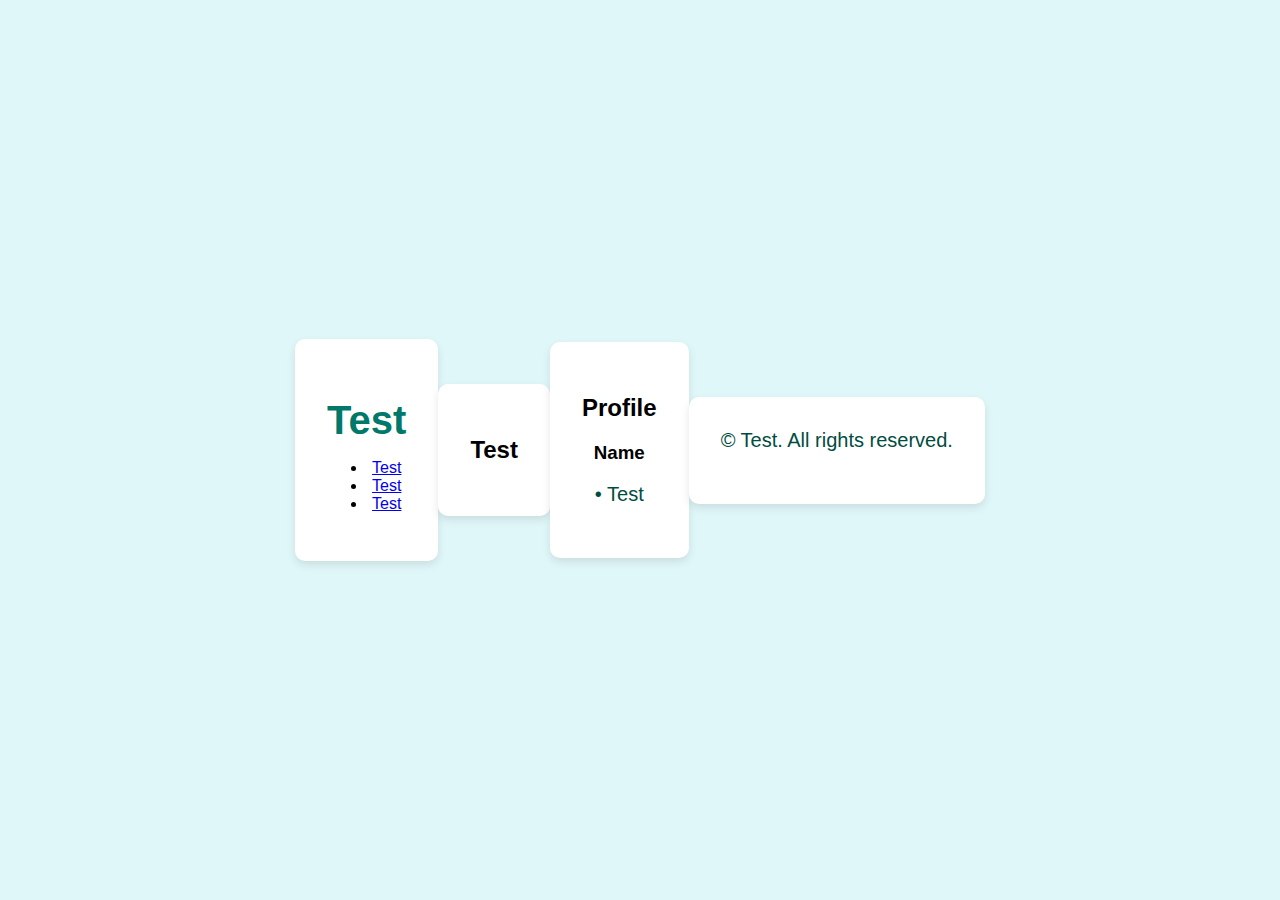
<file: index.html>
<!DOCTYPE html>
<html lang="en">
<head>
    <meta charset="UTF-8">
    <meta name="viewport" content="width=device-width, initial-scale=1.0">
    <title>Test</title>
    <link rel="stylesheet" href="styles.css">
    <meta name="google-site-verification" content="24mqmOBWZNPzg-mIRnRh3WsXAKmJfDAmZn_zmuxCAtM" />
    <meta name="msvalidate.01" content="2E412AD7BA3A37AEB8CC1A56551C2961" />
</head>
<body>
    <header>
        <div class="container">
            <h1>Test</h1>
            <nav>
                <ul>
                    <li><a href="index.html">Test</a></li>
                    <li><a href="research.html">Test</a></li>
                    <li><a href="japanese.html">Test</a></li>
                </ul>
            </nav>
        </div>
    </header>

    <div class="intro">
        <div class="container">
            <h2>Test</h2>
        </div>
    </div>

    <div class="content">
        <div class="container">
            <div class="category">
                <h2>Profile</h2>
                <h3>Name</h3>
                <p>&bull; Test</p>
            </div>
        </div>
    </div>

    <footer>
        <div class="container">
            <p>&copy; Test. All rights reserved.</p>
        </div>
    </footer>
</body>
</html>
</file>
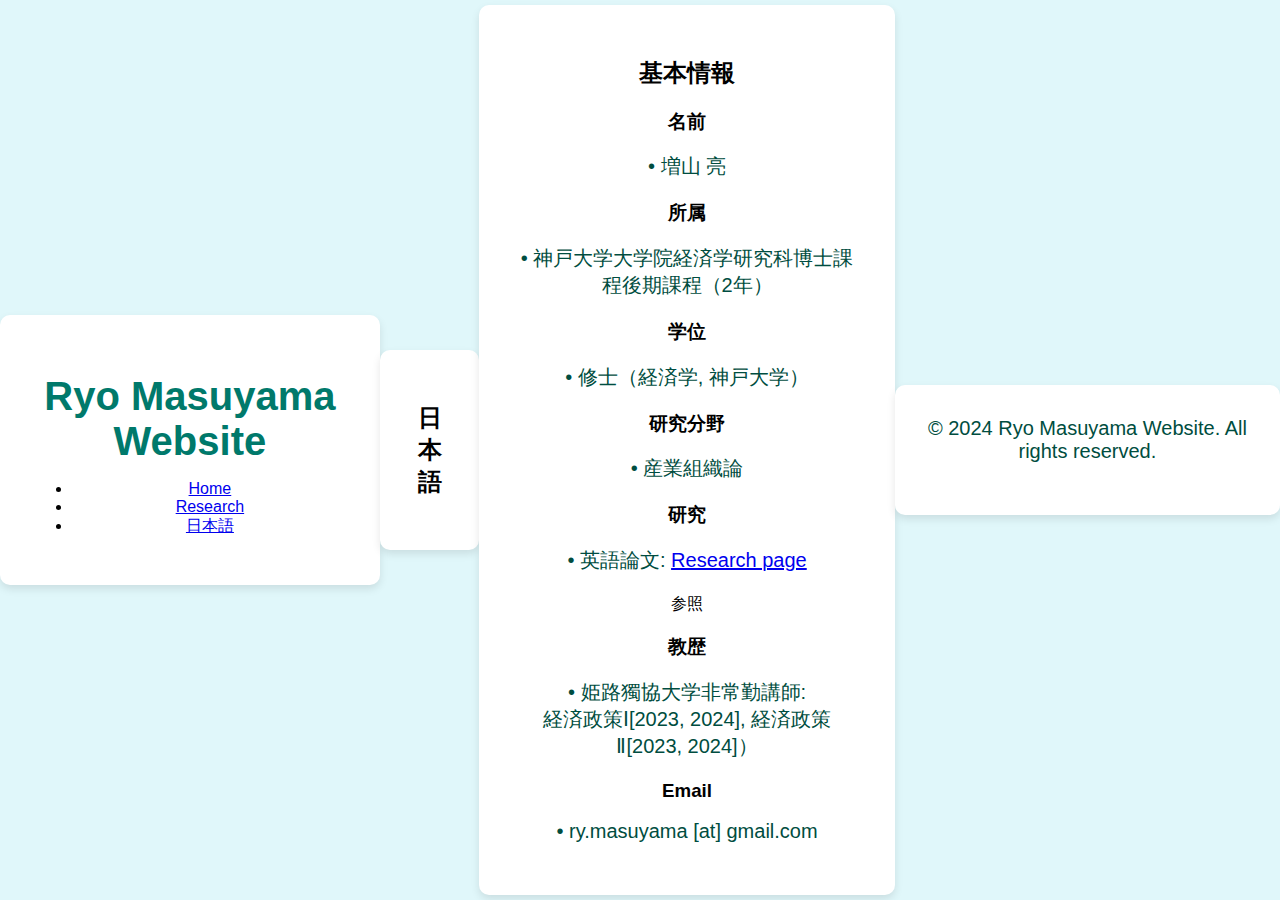
<file: career.html>
<!DOCTYPE html>
<html lang="en">
<head>
    <meta charset="UTF-8">
    <meta name="viewport" content="width=device-width, initial-scale=1.0">
    <title>Ryo Masuyama Website</title>
    <link rel="stylesheet" href="styles.css">
</head>
<body>
    <header>
        <div class="container">
            <h1>Ryo Masuyama Website</h1>
            <nav>
                <ul>
                    <li><a href="index.html">Home</a></li>
                    <li><a href="research.html">Research</a></li>
                    <li><a href="career.html">日本語</a></li>
                </ul>
            </nav>
        </div>
    </header>

    <div class="intro">
        <div class="container">
            <h2>日本語</h2>
        </div>
    </div>

    <div class="content">
        <div class="container">
            <div class="category">
                <h2>基本情報</h2>
                <h3>名前</h3>
                <p>&bull; 増山 亮</p>
                <h3>所属</h3>
                <p>&bull; 神戸大学大学院経済学研究科博士課程後期課程（2年）</p>
                <h3>学位</h3>
                <p>&bull; 修士（経済学, 神戸大学）</p>
                <h3>研究分野</h3>
                <p>&bull; 産業組織論</p>
                <h3>研究</h3>
                <p>&bull; 英語論文: <a href="research.html">Research page</a></p>参照
                <h3>教歴</h3>
                <p>&bull; 姫路獨協大学非常勤講師: <br>経済政策Ⅰ[2023, 2024], 経済政策Ⅱ[2023, 2024]） <br></p>
                <h3>Email</h3>
                <p>&bull; ry.masuyama [at] gmail.com</p>
            </div>
        </div>
    </div>

    <footer>
        <div class="container">
            <p>&copy; 2024 Ryo Masuyama Website. All rights reserved.</p>
        </div>
    </footer>
</body>
</html>
</file>
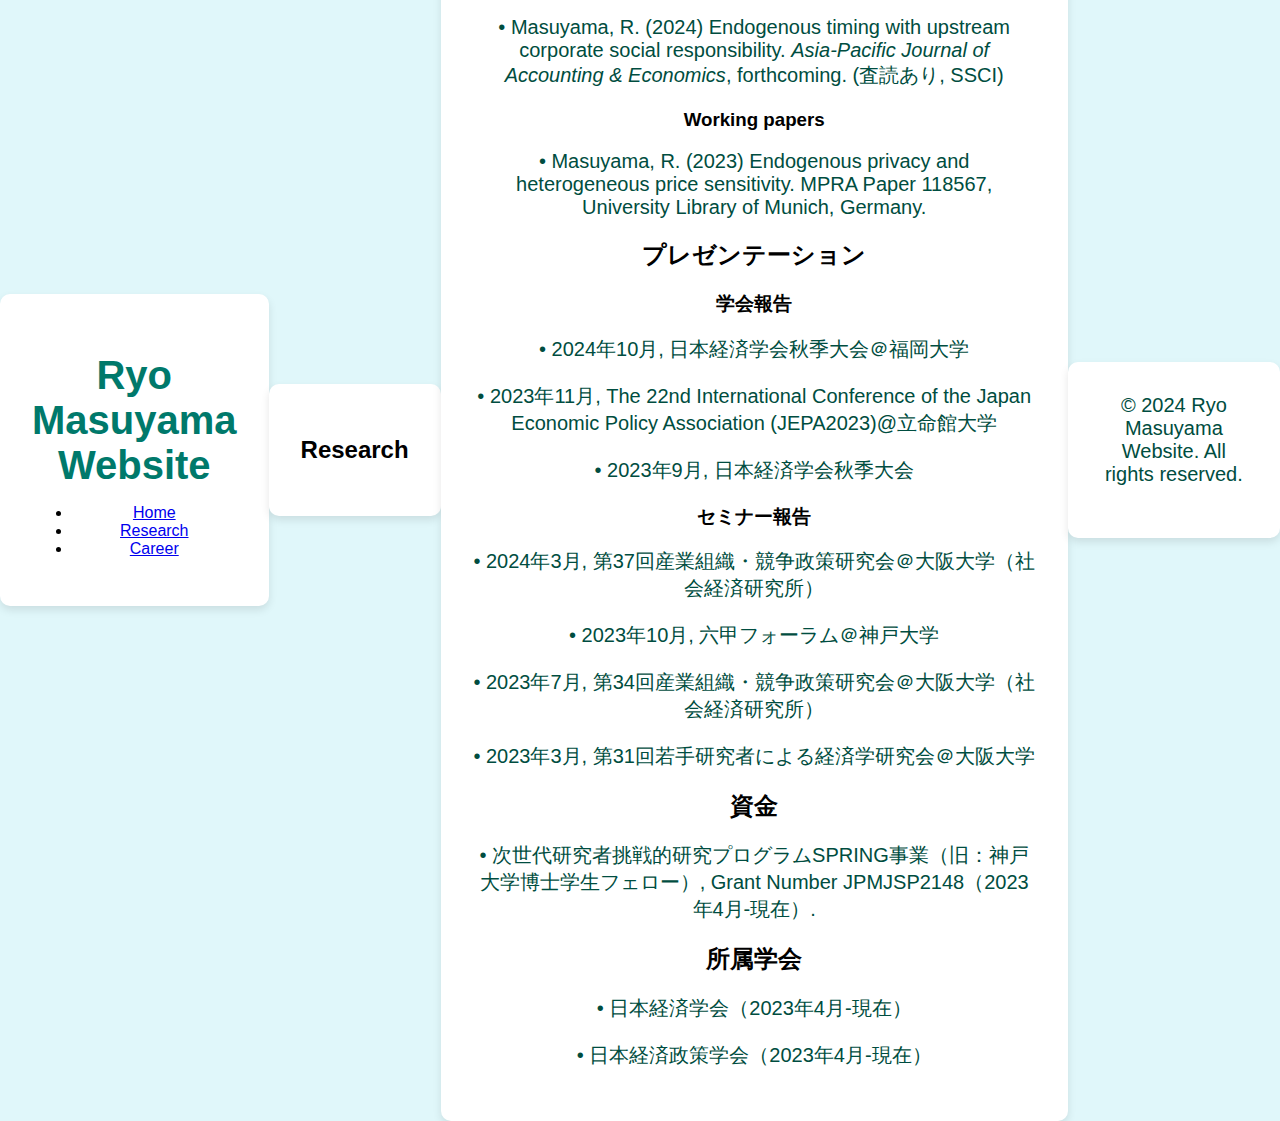
<file: reserch.html>
<!DOCTYPE html>
<html lang="en">
<head>
    <meta charset="UTF-8">
    <meta name="viewport" content="width=device-width, initial-scale=1.0">
    <title>Ryo Masuyama Website</title>
    <link rel="stylesheet" href="styles.css">
</head>
<body>
    <header>
        <div class="container">
            <h1>Ryo Masuyama Website</h1>
            <nav>
                <ul>
                    <li><a href="index.html">Home</a></li>
                    <li><a href="research.html">Research</a></li>
                    <li><a href="career.html">Career</a></li>
                </ul>
            </nav>
        </div>
    </header>

    <div class="intro">
        <div class="container">
            <h2>Research</h2>
        </div>
    </div>

    <div class="content">
        <div class="container">
            <div class="category">
                <h2>論文</h2>
              <h3>Published papers</h3>
                <p>&bull; Masuyama, R. (2022) Partial forward ownership and upstream quality investment. <i>Economics Bulletin</i>, 42(4): 1811-1816. (査読あり, ESCI) 
</p>
                <p>&bull; Masuyama, R. (2024) Endogenous timing with upstream corporate social responsibility. <i>Asia-Pacific Journal of Accounting & Economics</i>, forthcoming. (査読あり, SSCI)
</p>
              <h3>Working papers</h3>
              <p>&bull; Masuyama, R. (2023) Endogenous privacy and heterogeneous price sensitivity. MPRA Paper 118567, University Library of Munich, Germany. 
</p>
            </div>
            <div class="category">
                <h2>プレゼンテーション</h2>
              <h3>学会報告</h3>
                <p>&bull; 2024年10月, 日本経済学会秋季大会＠福岡大学</p>
              <p>&bull; 2023年11月, The 22nd International Conference of the Japan Economic Policy Association (JEPA2023)@立命館大学</p>
              <p>&bull; 2023年9月, 日本経済学会秋季大会</p>
              <h3>セミナー報告</h3>
              <p>&bull; 2024年3月, 第37回産業組織・競争政策研究会＠大阪大学（社会経済研究所）</p>
              <p>&bull; 2023年10月, 六甲フォーラム＠神戸大学</p>
              <p>&bull; 2023年7月, 第34回産業組織・競争政策研究会＠大阪大学（社会経済研究所）</p>
              <p>&bull; 2023年3月, 第31回若手研究者による経済学研究会＠大阪大学</p>
            </div>
            <div class="category">
                <h2>資金</h2>
                <p>&bull; 次世代研究者挑戦的研究プログラムSPRING事業（旧：神戸大学博士学生フェロー）, Grant Number JPMJSP2148（2023年4月-現在）.</p>
            </div>
          <div class="category">
                <h2>所属学会</h2>
                <p>&bull; 日本経済学会（2023年4月-現在）</p>
                <p>&bull; 日本経済政策学会（2023年4月-現在）</p>
            </div>
        </div>
    </div>

    <footer>
        <div class="container">
            <p>&copy; 2024 Ryo Masuyama Website. All rights reserved.</p>
        </div>
    </footer>
</body>
</html>
</file>
<file: styles.css>
body {
    font-family: 'Helvetica Neue', Arial, sans-serif;
    background-color: #e0f7fa;
    margin: 0;
    padding: 0;
    display: flex;
    justify-content: center;
    align-items: center;
    height: 100vh;
}

.container {
    text-align: center;
    background: white;
    padding: 2rem;
    border-radius: 10px;
    box-shadow: 0 4px 8px rgba(0,0,0,0.1);
}

h1 {
    color: #00796b;
    font-size: 2.5rem;
    margin-bottom: 0.5rem;
}

p {
    color: #004d40;
    font-size: 1.25rem;
    margin-top: 0;
}
</file>
